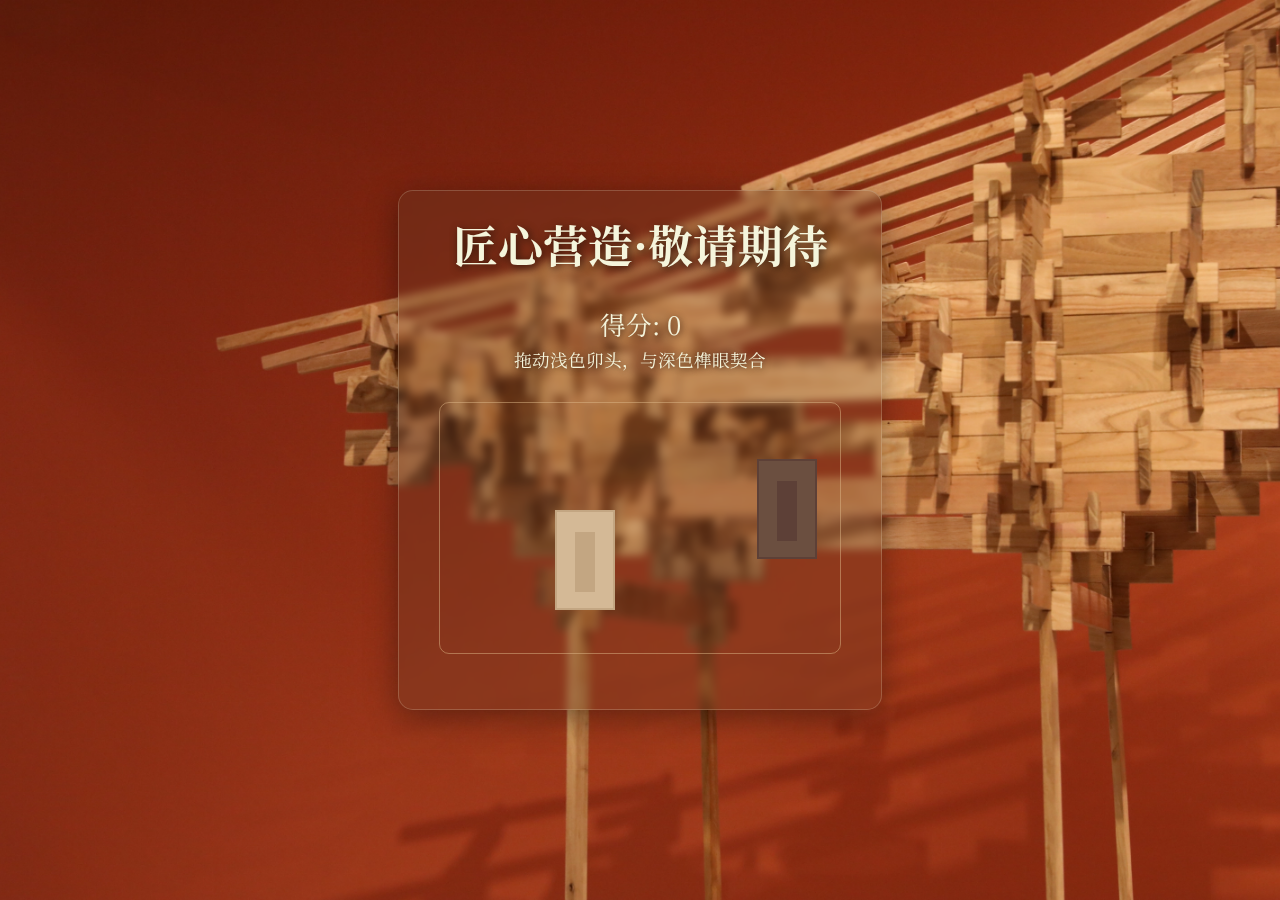
<file: index.html>
<!DOCTYPE html>
<html lang="zh-CN">
<head>
    <meta charset="UTF-8">
    <meta name="viewport" content="width=device-width, initial-scale=1.0">
    <title>网站建设中...</title>
    <style>
        /* 引入一个更具设计感的在线字体 (可选，但推荐) */
        @import url('https://fonts.googleapis.com/css2?family=Noto+Serif+SC:wght@400;700&display=swap');

        /* --- 整体页面和背景样式 --- */
        body, html {
            margin: 0;
            padding: 0;
            height: 100%;
            font-family: 'Noto Serif SC', 'Georgia', 'Times New Roman', serif;
            overflow: hidden;
        }

        .background-container {
            height: 100%;
            width: 100%;
            background-image: url('/background.webp');
            background-size: cover;
            background-position: center;
            background-repeat: no-repeat;
            display: flex;
            justify-content: center;
            align-items: center;
            text-align: center;
            position: relative;
        }

        /* --- 内容容器 --- */
        .content {
            position: relative;
            z-index: 1;
            color: #f5f5dc; /* Beige */
            padding: 20px 40px;
            background-color: rgba(91, 58, 41, 0.25);
            border-radius: 15px;
            backdrop-filter: blur(4px);
            border: 1px solid rgba(245, 245, 220, 0.2);
            box-shadow: 0 8px 32px 0 rgba(0, 0, 0, 0.37);
        }

        h1 {
            margin-top: 0;
            font-size: 2.8em;
            font-weight: 700;
            text-shadow: 2px 2px 8px rgba(40, 20, 10, 0.9);
        }

        #score-board {
            font-size: 1.6em;
            font-weight: 400;
            text-shadow: 1px 1px 6px rgba(40, 20, 10, 0.9);
            margin-bottom: 5px; /* 调整间距 */
        }

        /* NEW: 游戏介绍样式 */
        .game-intro {
            font-size: 1.1em;
            margin-top: 0;
            margin-bottom: 15px;
            text-shadow: 1px 1px 6px rgba(40, 20, 10, 0.9);
        }

        /* --- 榫卯游戏样式 --- */
        #game-container {
            margin-top: 15px;
            width: 400px;
            height: 250px;
            border: 1px solid rgba(222, 184, 135, 0.5);
            border-radius: 10px;
            position: relative;
            display: inline-block;
        }

        .piece {
            width: 60px;
            height: 100px;
            position: absolute;
            box-sizing: border-box;
            transition: background-color 0.3s ease, border-color 0.3s ease, transform 0.2s ease;
        }

        .mortise {
            background-color: #6B4F40;
            border: 2px solid #5D4037;
        }

        .mortise::before {
            content: '';
            position: absolute; width: 20px; height: 60px; top: 20px; left: 18px;
            background-color: #5D4037;
        }

        .tenon {
            background-color: #D4B996;
            border: 2px solid #C3A682;
            cursor: grab;
            z-index: 10;
        }

        .tenon::before {
            content: '';
            position: absolute; width: 20px; height: 60px; top: 20px; left: 18px;
            background-color: #C3A682;
        }

        .dragging {
            cursor: grabbing;
            opacity: 0.8;
            transform: scale(1.05);
        }

        .success {
            background-color: #556B2F !important;
            border-color: #6B8E23 !important;
            cursor: default !important;
        }

        #message {
            margin-top: 10px;
            font-size: 1.1em;
            color: #98FB98;
            font-weight: bold;
            height: 20px;
            text-shadow: 1px 1px 4px #000;
        }

    </style>
</head>
<body>

    <div class="background-container">
        <div class="content">
            <h1>匠心营造·敬请期待</h1>
            <p id="score-board">得分: <span id="score">0</span></p>

            <p class="game-intro">拖动浅色卯头，与深色榫眼契合</p>

            <div id="game-container">
                </div>

            <div id="message"></div>
        </div>
    </div>

    <script>
        // JavaScript 逻辑部分无需改动
        const gameContainer = document.getElementById('game-container');
        const message = document.getElementById('message');
        const scoreDisplay = document.getElementById('score');

        let score = 0;
        let isDragging = false;
        let currentTenon = null;
        let currentMortise = null;

        let offsetX = 0;
        let offsetY = 0;

        function generateNewPuzzle() {
            gameContainer.innerHTML = '';
            message.textContent = '';

            currentTenon = document.createElement('div');
            currentMortise = document.createElement('div');

            currentTenon.classList.add('piece', 'tenon');
            currentMortise.classList.add('piece', 'mortise');

            const containerWidth = gameContainer.offsetWidth;
            const containerHeight = gameContainer.offsetHeight;
            const pieceWidth = 60;
            const pieceHeight = 100;

            const leftZone = { minX: 10, maxX: containerWidth / 2 - pieceWidth - 10 };
            const rightZone = { minX: containerWidth / 2 + 10, maxX: containerWidth - pieceWidth - 10 };

            currentTenon.style.left = Math.random() * (leftZone.maxX - leftZone.minX) + leftZone.minX + 'px';
            currentTenon.style.top = Math.random() * (containerHeight - pieceHeight) + 'px';

            currentMortise.style.left = Math.random() * (rightZone.maxX - rightZone.minX) + rightZone.minX + 'px';
            currentMortise.style.top = Math.random() * (containerHeight - pieceHeight) + 'px';

            gameContainer.appendChild(currentMortise);
            gameContainer.appendChild(currentTenon);

            currentTenon.addEventListener('mousedown', onMouseDown);
        }

        function onMouseDown(e) {
            isDragging = true;
            currentTenon.classList.add('dragging');

            offsetX = e.clientX - currentTenon.getBoundingClientRect().left;
            offsetY = e.clientY - currentTenon.getBoundingClientRect().top;
        }

        function onMouseMove(e) {
            if (!isDragging) return;
            e.preventDefault();

            const containerRect = gameContainer.getBoundingClientRect();
            let newLeft = e.clientX - containerRect.left - offsetX;
            let newTop = e.clientY - containerRect.top - offsetY;

            if (newLeft < 0) newLeft = 0;
            if (newTop < 0) newTop = 0;
            if (newLeft + currentTenon.offsetWidth > gameContainer.offsetWidth) {
                newLeft = gameContainer.offsetWidth - currentTenon.offsetWidth;
            }
            if (newTop + currentTenon.offsetHeight > gameContainer.offsetHeight) {
                newTop = gameContainer.offsetHeight - currentTenon.offsetHeight;
            }

            currentTenon.style.left = newLeft + 'px';
            currentTenon.style.top = newTop + 'px';
        }

        function onMouseUp() {
            if (!isDragging) return;
            isDragging = false;
            currentTenon.classList.remove('dragging');

            const tenonRect = currentTenon.getBoundingClientRect();
            const mortiseRect = currentMortise.getBoundingClientRect();

            const tolerance = 20;
            if (Math.abs(tenonRect.left - mortiseRect.left) < tolerance && Math.abs(tenonRect.top - mortiseRect.top) < tolerance) {
                score++;
                scoreDisplay.textContent = score;
                message.textContent = '契合成功！';

                currentTenon.style.left = currentMortise.style.left;
                currentTenon.style.top = currentMortise.style.top;
                currentTenon.classList.add('success');

                currentTenon.removeEventListener('mousedown', onMouseDown);

                setTimeout(generateNewPuzzle, 800);
            }
        }

        document.addEventListener('mousemove', onMouseMove);
        document.addEventListener('mouseup', onMouseUp);

        generateNewPuzzle();
    </script>
</body>
</html>
</file>
